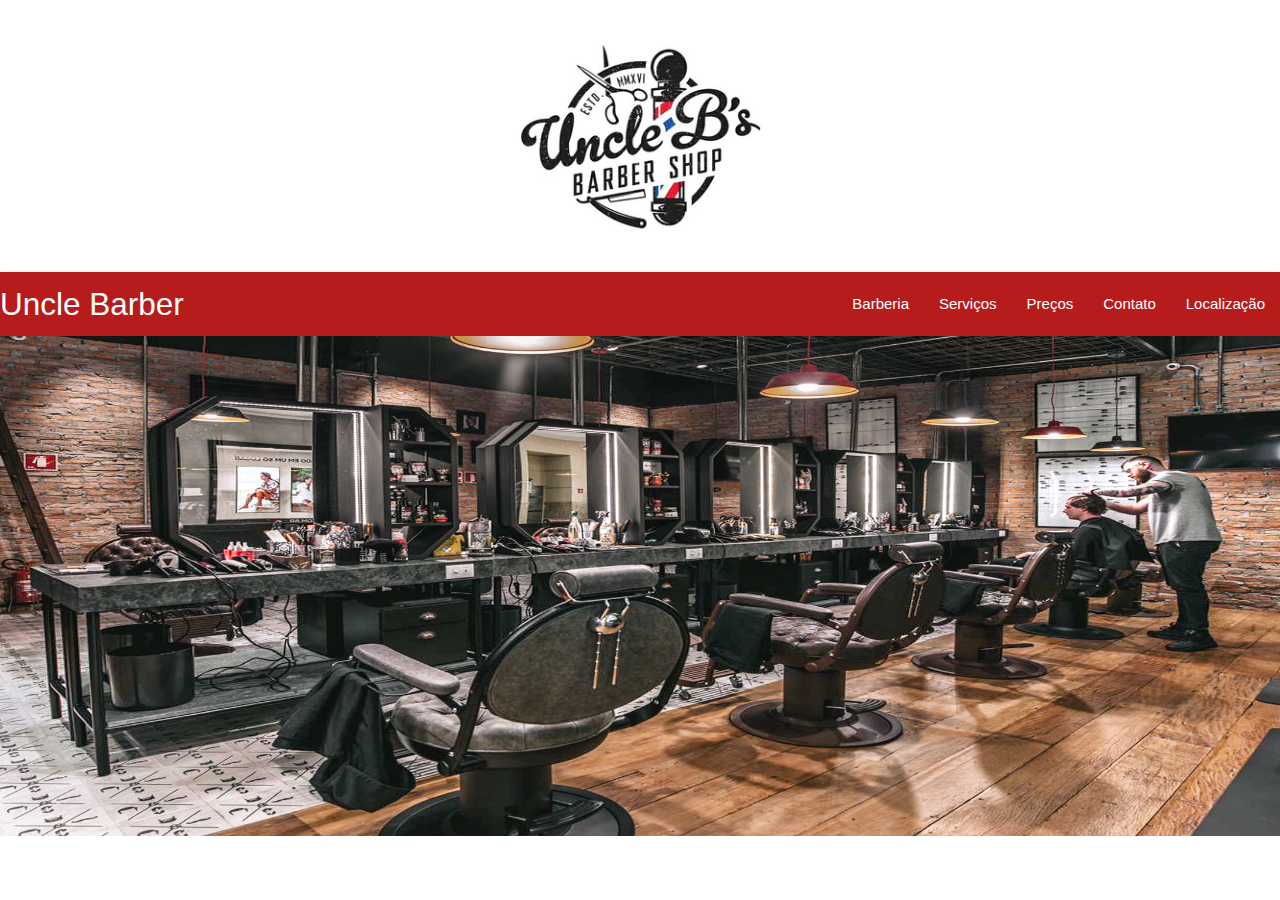
<file: index.html>
<!DOCTYPE html>
<html lang="pt-br">
  <head>
    <meta charset="UTF-8" />
    <meta name="viewport" content="width=device-width, initial-scale=1.0" />
    <title>Document</title>

    <link
      href="https://fonts.googleapis.com/icon?family=Material+Icons"
      rel="stylesheet"
    />

    <link
      rel="stylesheet"
      href="https://cdnjs.cloudflare.com/ajax/libs/materialize/1.0.0/css/materialize.min.css"
    />

    <link rel="stylesheet" href="css/style.css" />
  </head>
  <body>
    <header>
      <h1>
        <img src="img/logo1.jpg" alt="Uncle Barber" class="logo" />
      </h1>

      <nav>
        <div class="nav-wrapper red darken-4" style="text-align: left">
          <a href="index.html" class="brand-logo">Uncle Barber</a>
          <ul id="nav-mobile" class="right hide-on-med-and-down">
            <li><a href="barbearia.html">Barberia</a></li>
            <li><a href="servicos.html">Serviços</a></li>
            <li><a href="precos.html">Preços</a></li>
            <li><a href="contato.html">Contato</a></li>
            <li><a href="localizacao.html">Localização</a></li>
          </ul>
        </div>
      </nav>

      <img src="img/barbearia1.jpg" alt="Barberia" class="painel" />
    </header>

    <main></main>

    <footer></footer>

    <script src="https://cdnjs.cloudflare.com/ajax/libs/materialize/1.0.0/js/materialize.min.js"></script>
  </body>
</html>
</file>
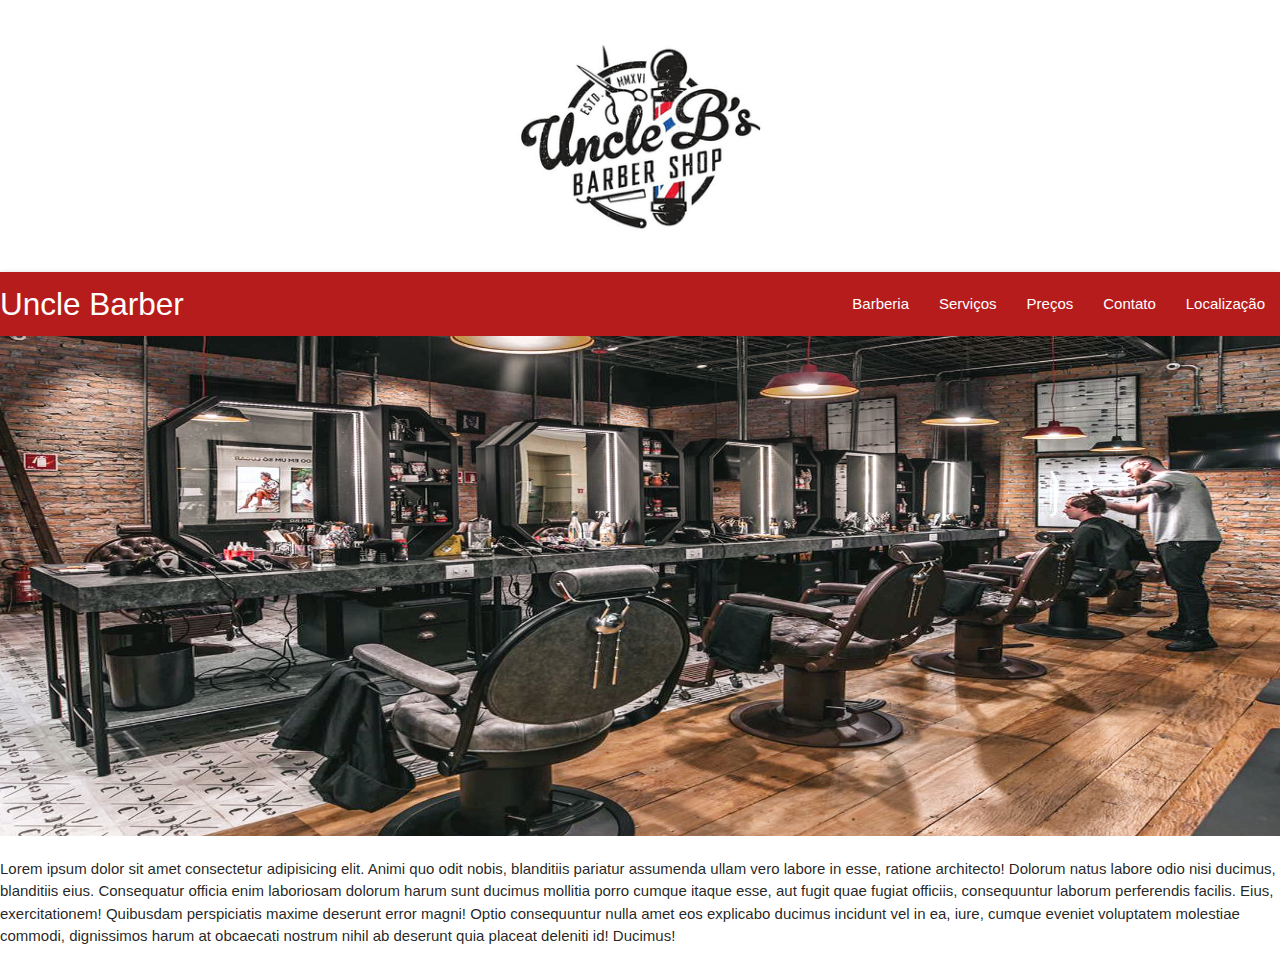
<file: barbearia.html>
<!DOCTYPE html>
<html lang="pt-br">
  <head>
    <meta charset="UTF-8" />
    <meta name="viewport" content="width=device-width, initial-scale=1.0" />
    <title>Document</title>

    <link
      href="https://fonts.googleapis.com/icon?family=Material+Icons"
      rel="stylesheet"
    />

    <link
      rel="stylesheet"
      href="https://cdnjs.cloudflare.com/ajax/libs/materialize/1.0.0/css/materialize.min.css"
    />

    <link rel="stylesheet" href="css/style.css" />
  </head>
  <body>
    <header>
      <h1>
        <img src="img/logo1.jpg" alt="Uncle Barber" class="logo" />
      </h1>

      <nav>
        <div class="nav-wrapper red darken-4" style="text-align: left">
          <a href="index.html" class="brand-logo">Uncle Barber</a>
          <ul id="nav-mobile" class="right hide-on-med-and-down">
            <li><a href="barbearia.html">Barberia</a></li>
            <li><a href="servicos.html">Serviços</a></li>
            <li><a href="precos.html">Preços</a></li>
            <li><a href="contato.html">Contato</a></li>
            <li><a href="localizacao.html">Localização</a></li>
          </ul>
        </div>
      </nav>

      <img src="img/barbearia1.jpg" alt="Barberia" class="painel" />
    </header>

    <main></main>
    <p>
      <span
        >Lorem ipsum dolor sit amet consectetur adipisicing elit. Animi quo odit
        nobis, blanditiis pariatur assumenda ullam vero labore in esse, ratione
        architecto! Dolorum natus labore odio nisi ducimus, blanditiis
        eius.</span
      >
      <span
        >Consequatur officia enim laboriosam dolorum harum sunt ducimus mollitia
        porro cumque itaque esse, aut fugit quae fugiat officiis, consequuntur
        laborum perferendis facilis. Eius, exercitationem! Quibusdam
        perspiciatis maxime deserunt error magni!</span
      >
      <span
        >Optio consequuntur nulla amet eos explicabo ducimus incidunt vel in ea,
        iure, cumque eveniet voluptatem molestiae commodi, dignissimos harum at
        obcaecati nostrum nihil ab deserunt quia placeat deleniti id!
        Ducimus!</span
      >
    </p>
    <footer></footer>

    <script src="https://cdnjs.cloudflare.com/ajax/libs/materialize/1.0.0/js/materialize.min.js"></script>
  </body>
</html>
</file>
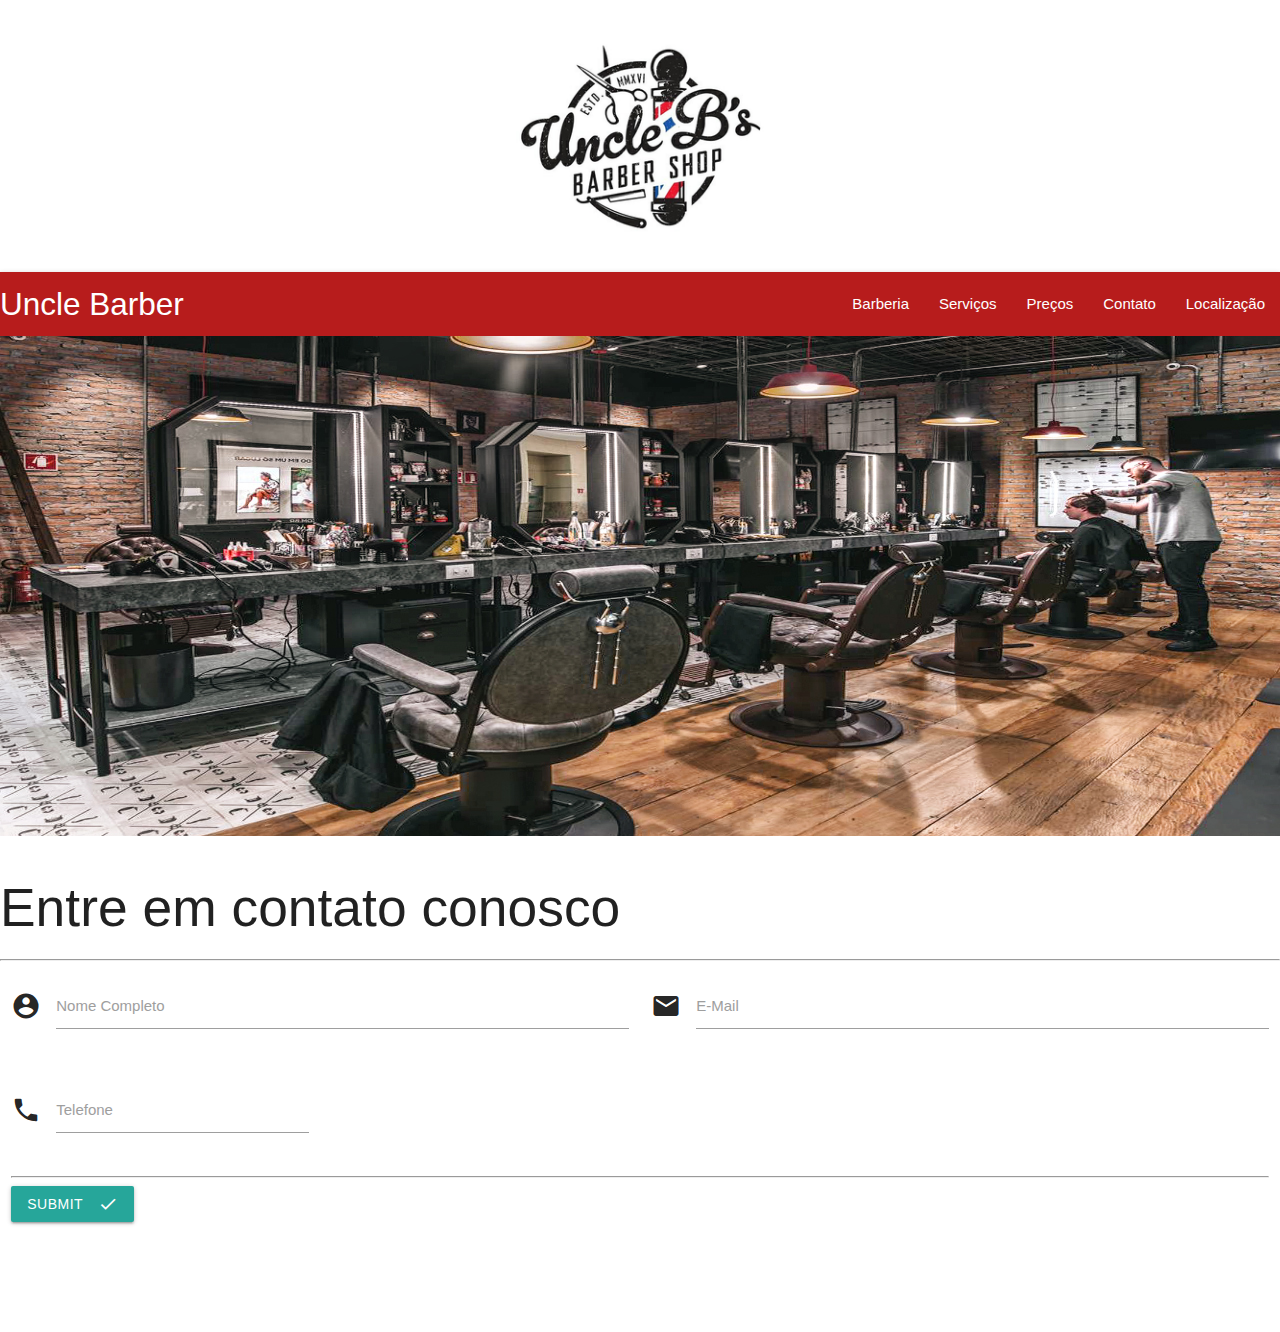
<file: contato.html>
<!DOCTYPE html>
<html lang="pt-br">
  <head>
    <meta charset="UTF-8" />
    <meta name="viewport" content="width=device-width, initial-scale=1.0" />
    <title>Document</title>

    <link
      href="https://fonts.googleapis.com/icon?family=Material+Icons"
      rel="stylesheet"
    />

    <link
      rel="stylesheet"
      href="https://cdnjs.cloudflare.com/ajax/libs/materialize/1.0.0/css/materialize.min.css"
    />

    <link rel="stylesheet" href="css/style.css" />
  </head>
  <body>
    <header>
      <h1>
        <img src="img/logo1.jpg" alt="Uncle Barber" class="logo" />
      </h1>

      <nav>
        <div class="nav-wrapper red darken-4" style="text-align: left">
          <a href="index.html" class="brand-logo">Uncle Barber</a>
          <ul id="nav-mobile" class="right hide-on-med-and-down">
            <li><a href="barbearia.html">Barberia</a></li>
            <li><a href="servicos.html">Serviços</a></li>
            <li><a href="precos.html">Preços</a></li>
            <li><a href="contato.html">Contato</a></li>
            <li><a href="localizacao.html">Localização</a></li>
          </ul>
        </div>
      </nav>

      <img src="img/barbearia1.jpg" alt="Barberia" class="painel" />
    </header>

    <main>
      <h2>Entre em contato conosco</h2>
      <hr />

      <div class="row">
       
        <form class="col s12">
          
          <div class="row">
            <div class="input-field col s6">
              <i class="material-icons prefix">account_circle</i>
              <input id="nomecompleto" type="text" class="validate" />
              <label for="nomecompleto">Nome Completo</label>
            </div>
            <div class="input-field col s6">
              <i class="material-icons prefix">email</i>
              <input id="email" type="email" class="validate" />
              <label for="email">E-Mail</label>
            </div>
            
          </div>

          <div class="row">
            <div class="input-field col s3">
              <i class="material-icons prefix">local_phone</i>
              <input id="telefone" type="tel" class="validate" />
              <label for="telefone">Telefone</label>
            </div>

          </div>

          <hr />

          <button
            class="btn waves-effect waves-light"
            type="submit"
            name="action"
          >
            Submit
            <i class="material-icons right">check</i>
          </button>

        </form>
      </div>
      
    </main>

    <footer></footer>

    <br />
    <br />
    <br />
    <br />

    <script src="https://ajax.googleapis.com/ajax/libs/jquery/3.4.1/jquery.min.js"></script>
    
    <script src="https://cdnjs.cloudflare.com/ajax/libs/materialize/1.0.0/js/materialize.min.js"></script>
    <script>
      $(document).ready(function () {
        $(".datepicker").datepicker();
      });
      $(document).ready(function () {
        $("select").formSelect();
      });
      $(document).ready(function () {
        $(".sidenav").sidenav();
      });
    </script>
  </body>
</html
</file>
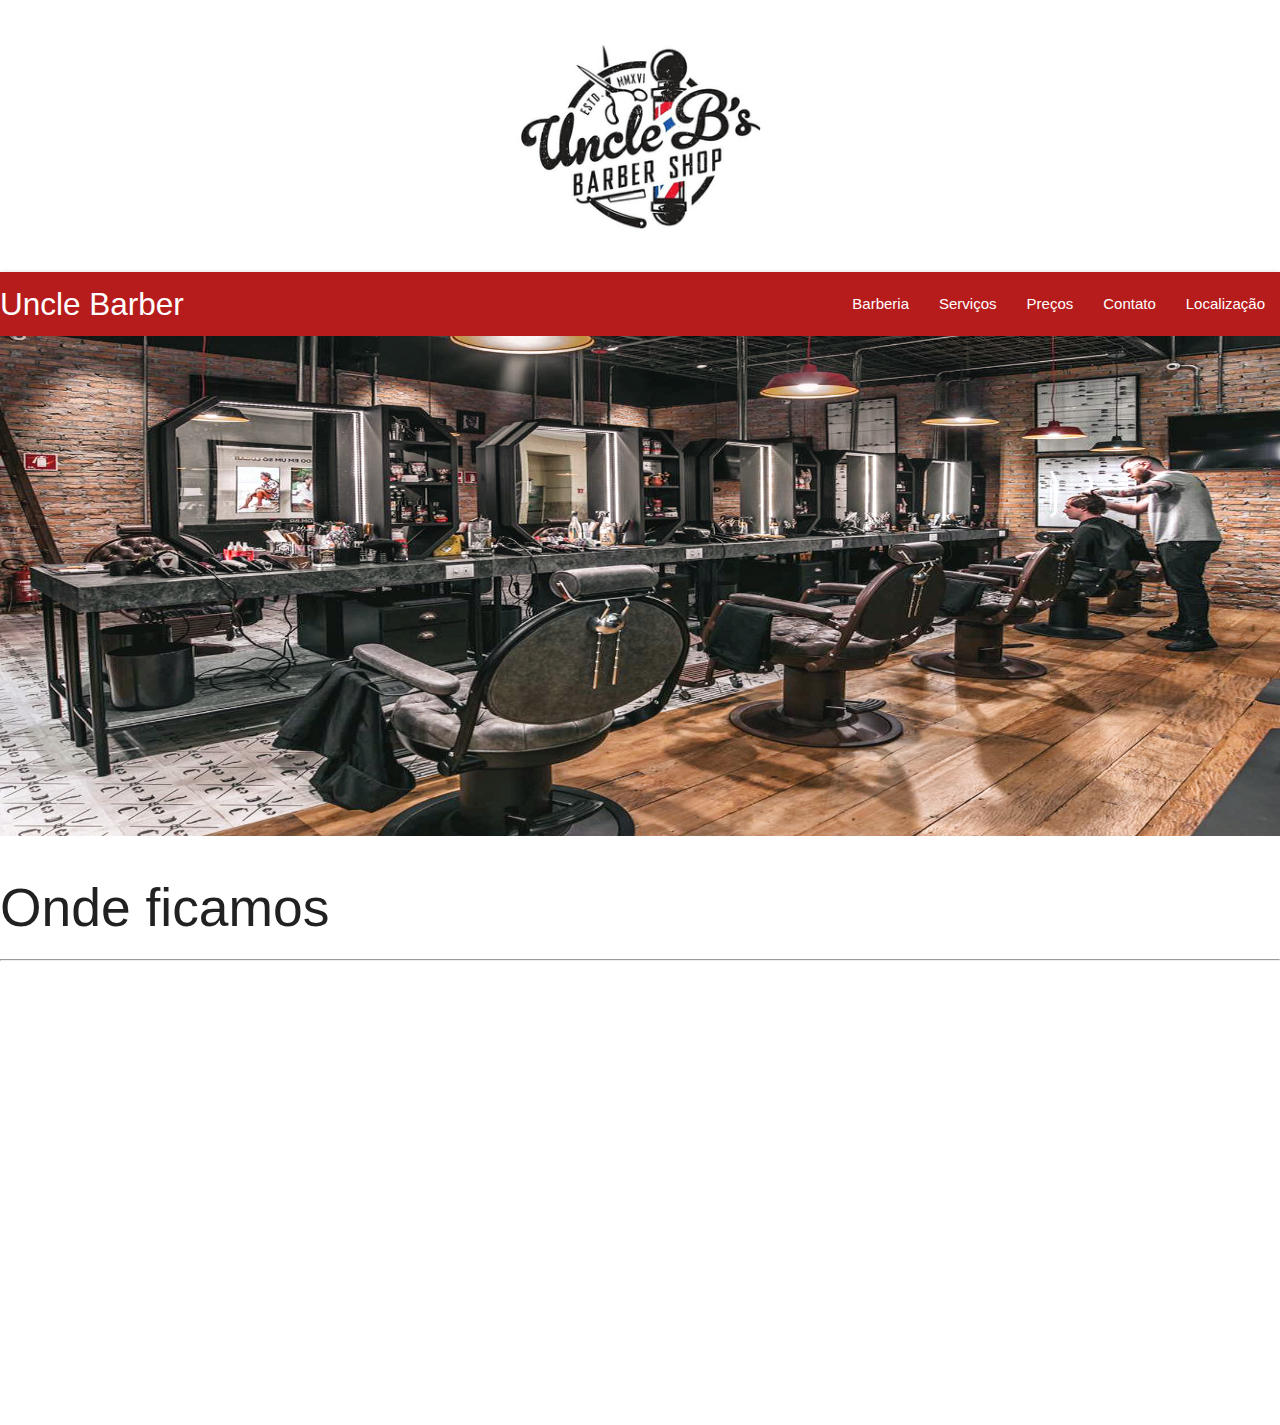
<file: localizacao.html>
<!DOCTYPE html>
<html lang="pt-br">
  <head>
    <meta charset="UTF-8" />
    <meta name="viewport" content="width=device-width, initial-scale=1.0" />
    <title>Document</title>

    <link
      href="https://fonts.googleapis.com/icon?family=Material+Icons"
      rel="stylesheet"
    />

    <link
      rel="stylesheet"
      href="https://cdnjs.cloudflare.com/ajax/libs/materialize/1.0.0/css/materialize.min.css"
    />

    <link rel="stylesheet" href="css/style.css" />
  </head>
  <body>
    <header>
      <h1>
        <img src="img/logo1.jpg" alt="Uncle Barber" class="logo" />
      </h1>

      <nav>
        <div class="nav-wrapper red darken-4" style="text-align: left">
          <a href="index.html" class="brand-logo">Uncle Barber</a>
          <ul id="nav-mobile" class="right hide-on-med-and-down">
            <li><a href="barbearia.html">Barberia</a></li>
            <li><a href="servicos.html">Serviços</a></li>
            <li><a href="precos.html">Preços</a></li>
            <li><a href="contato.html">Contato</a></li>
            <li><a href="localizacao.html">Localização</a></li>
          </ul>
        </div>
      </nav>

      <img src="img/barbearia1.jpg" alt="Barberia" class="painel" />
    </header>

    <main>
      <h2>Onde ficamos</h2>
      <hr />
      <iframe
        src="https://www.google.com/maps/embed?pb=!1m18!1m12!1m3!1d65362078.15403416!2d-120.95734469461708!3d0.8447795372296054!2m3!1f0!2f0!3f0!3m2!1i1024!2i768!4f13.1!3m3!1m2!1s0x89c8952b6285c90b%3A0xa5fae3f2861259d9!2sUncle%20B&#39;s%20Barber%20Shop!5e0!3m2!1spt-BR!2sbr!4v1600357485078!5m2!1spt-BR!2sbr"
        width="1349"
        height="450"
        frameborder="0"
        style="border: 0"
        allowfullscreen=""
        aria-hidden="false"
        tabindex="0"
      ></iframe>
    </main>

    <footer></footer>
    <script src="https://ajax.googleapis.com/ajax/libs/jquery/3.4.1/jquery.min.js"></script>

    <script src="https://cdnjs.cloudflare.com/ajax/libs/materialize/1.0.0/js/materialize.min.js"></script>
    <script>
      $(document).ready(function () {
        $(".sidenav").sidenav();
      });
    </script>
  </body>
</html>
</file>
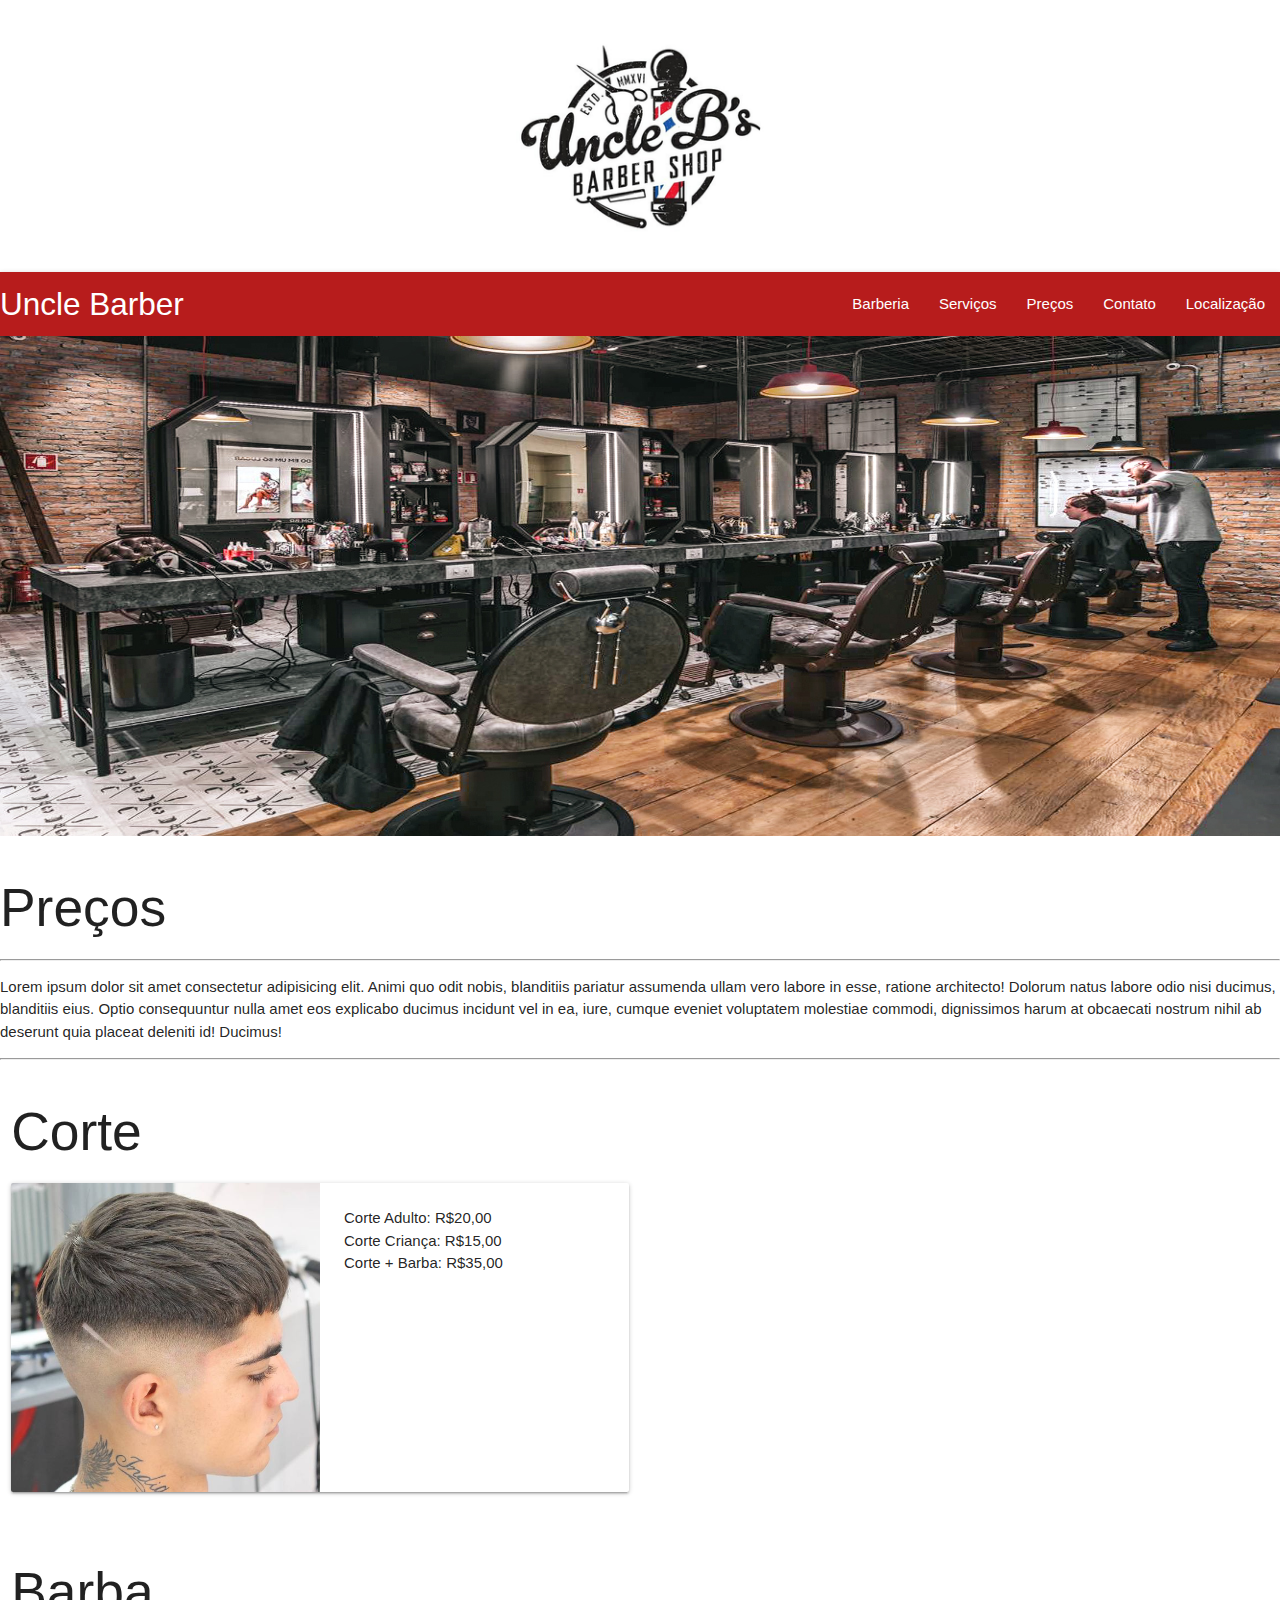
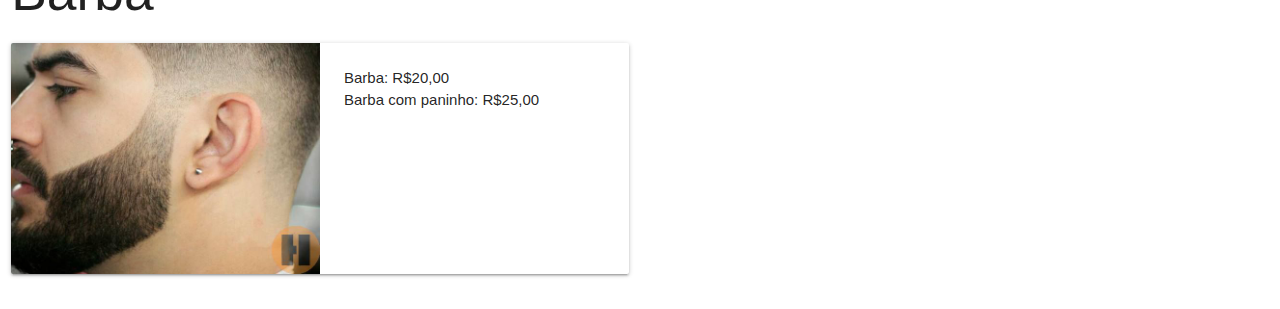
<file: precos.html>
<!DOCTYPE html>
<html lang="pt-br">
  <head>
    <meta charset="UTF-8" />
    <meta name="viewport" content="width=device-width, initial-scale=1.0" />
    <title>Document</title>

    <link
      href="https://fonts.googleapis.com/icon?family=Material+Icons"
      rel="stylesheet"
    />

    <link
      rel="stylesheet"
      href="https://cdnjs.cloudflare.com/ajax/libs/materialize/1.0.0/css/materialize.min.css"
    />

    <link rel="stylesheet" href="css/style.css" />
  </head>
  <body>
    <header>
      <h1>
        <img src="img/logo1.jpg" alt="Uncle Barber" class="logo" />
      </h1>

      <nav>
        <div class="nav-wrapper red darken-4" style="text-align: left">
          <a href="index.html" class="brand-logo">Uncle Barber</a>
          <ul id="nav-mobile" class="right hide-on-med-and-down">
            <li><a href="barbearia.html">Barberia</a></li>
            <li><a href="servicos.html">Serviços</a></li>
            <li><a href="precos.html">Preços</a></li>
            <li><a href="contato.html">Contato</a></li>
            <li><a href="localizacao.html">Localização</a></li>
          </ul>
        </div>
      </nav>

      <img src="img/barbearia1.jpg" alt="Barberia" class="painel" />
    </header>

    <main>
      <h2>Preços</h2>
      <hr />
      <p>
        <span
          >Lorem ipsum dolor sit amet consectetur adipisicing elit. Animi quo
          odit nobis, blanditiis pariatur assumenda ullam vero labore in esse,
          ratione architecto! Dolorum natus labore odio nisi ducimus, blanditiis
          eius.</span
        >
        <span
          >Optio consequuntur nulla amet eos explicabo ducimus incidunt vel in
          ea, iure, cumque eveniet voluptatem molestiae commodi, dignissimos
          harum at obcaecati nostrum nihil ab deserunt quia placeat deleniti id!
          Ducimus!</span
        >
      </p>

      <hr />

      <div class="row">
        <div class="col s12 m6">
          <h2 class="header">Corte</h2>
          <div class="card horizontal">
            <div class="card-image">
              <img src="img/corte1.jpg" class="modal-trigger" href="#modal1" />
            </div>
            <div class="card-stacked">
              <div class="card-content">
                <p>Corte Adulto: R$20,00</p>
                <p>Corte Criança: R$15,00</p>
                <p>Corte + Barba: R$35,00</p>
              </div>
            </div>
          </div>
        </div>
      </div>

      <div class="row">
        <div class="col s12 m6">
          <h2 class="header">Barba</h2>
          <div class="card horizontal">
            <div class="card-image">
              <img src="img/barba1.jpg" class="modal-trigger" href="#modal2" />
            </div>
            <div class="card-stacked">
              <div class="card-content">
                <p>Barba: R$20,00</p>
                <p>Barba com paninho: R$25,00</p>
              </div>
            </div>
          </div>
        </div>
      </div>
    </main>

    <footer></footer>
    <script src="https://ajax.googleapis.com/ajax/libs/jquery/3.4.1/jquery.min.js"></script>

    <script src="https://cdnjs.cloudflare.com/ajax/libs/materialize/1.0.0/js/materialize.min.js"></script>
    <script>
      $(document).ready(function () {
        $(".modal").modal();
      });
    </script>
  </body>
</html>
</file>
<file: css/style.css>
header {
  text-align: center;
}
header .logo {
  width: 30%;
  height: auto;
}
header .painel {
  width: 100%;
  height: 500px;
}
#modal1 img,
#modal2 img {
  width: 100%;
  height: 400px;
}
.card-image img {
  cursor: pointer;
}
</file>
